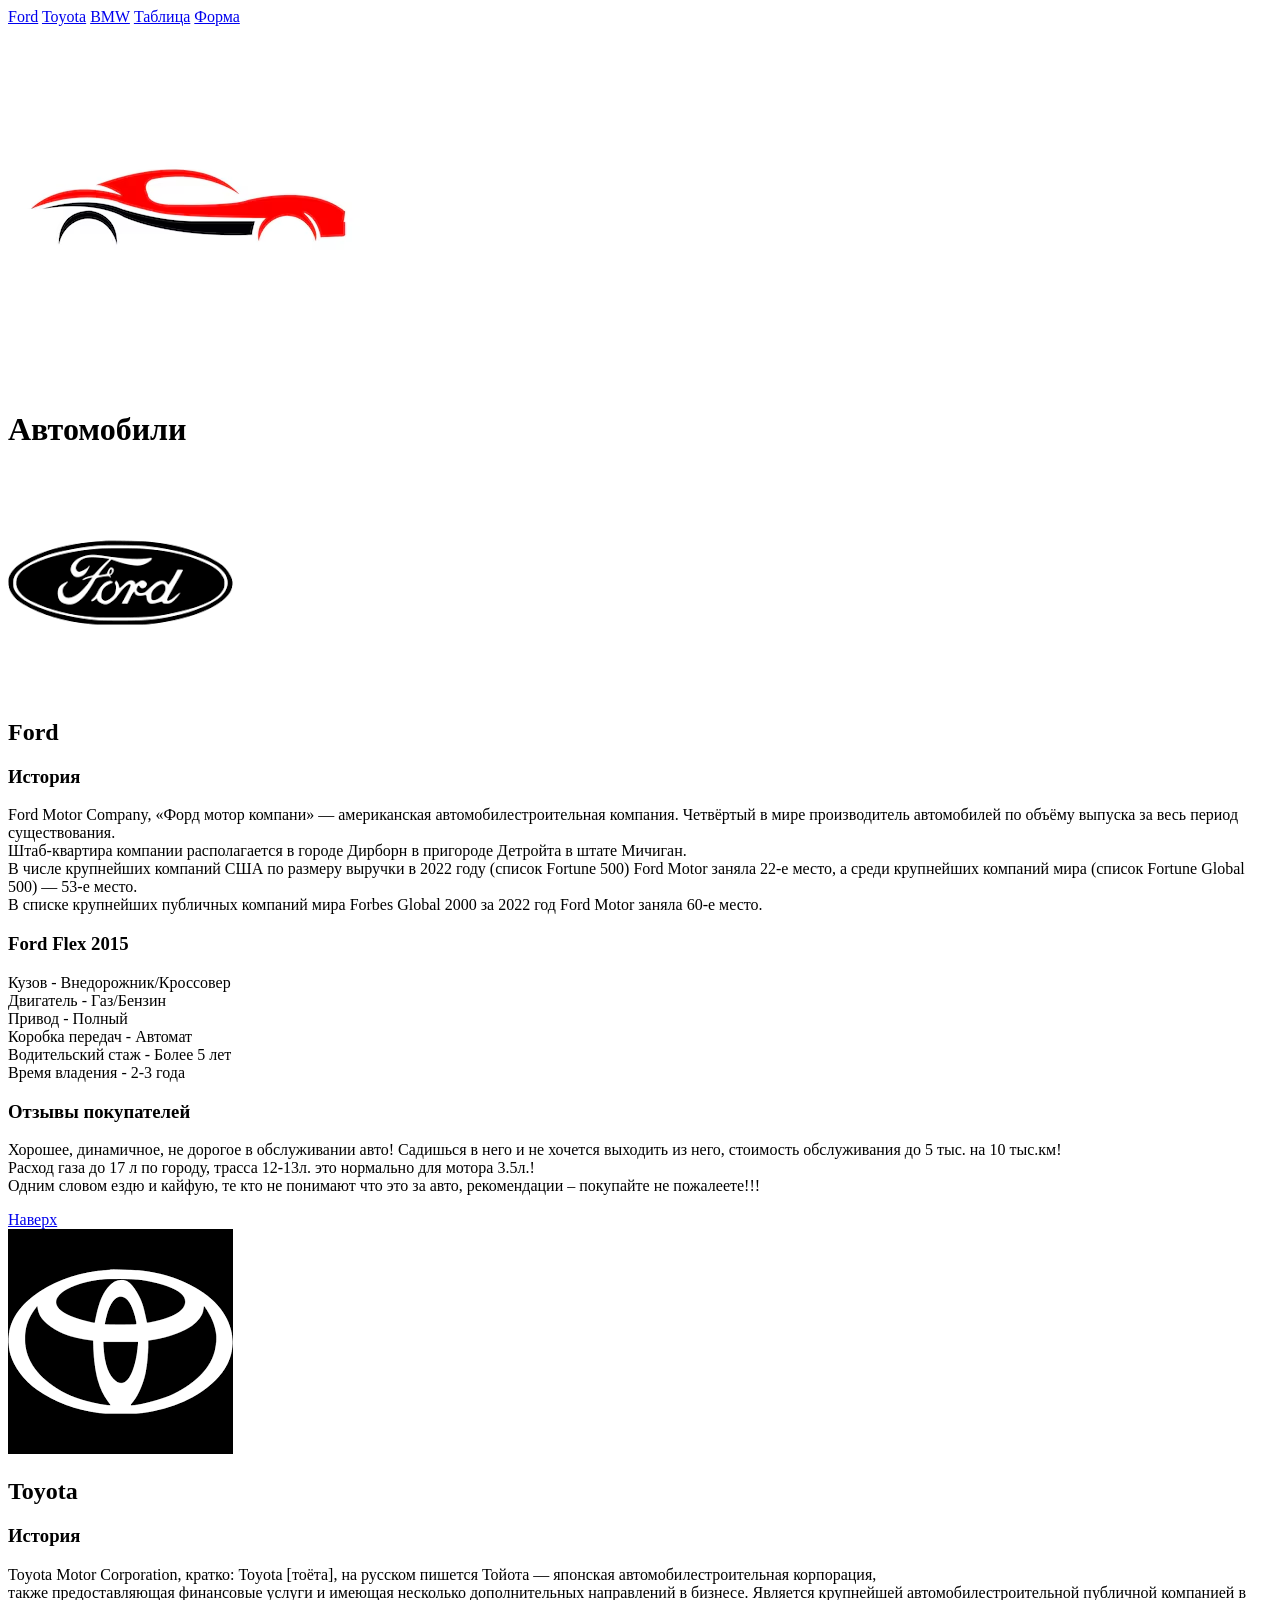
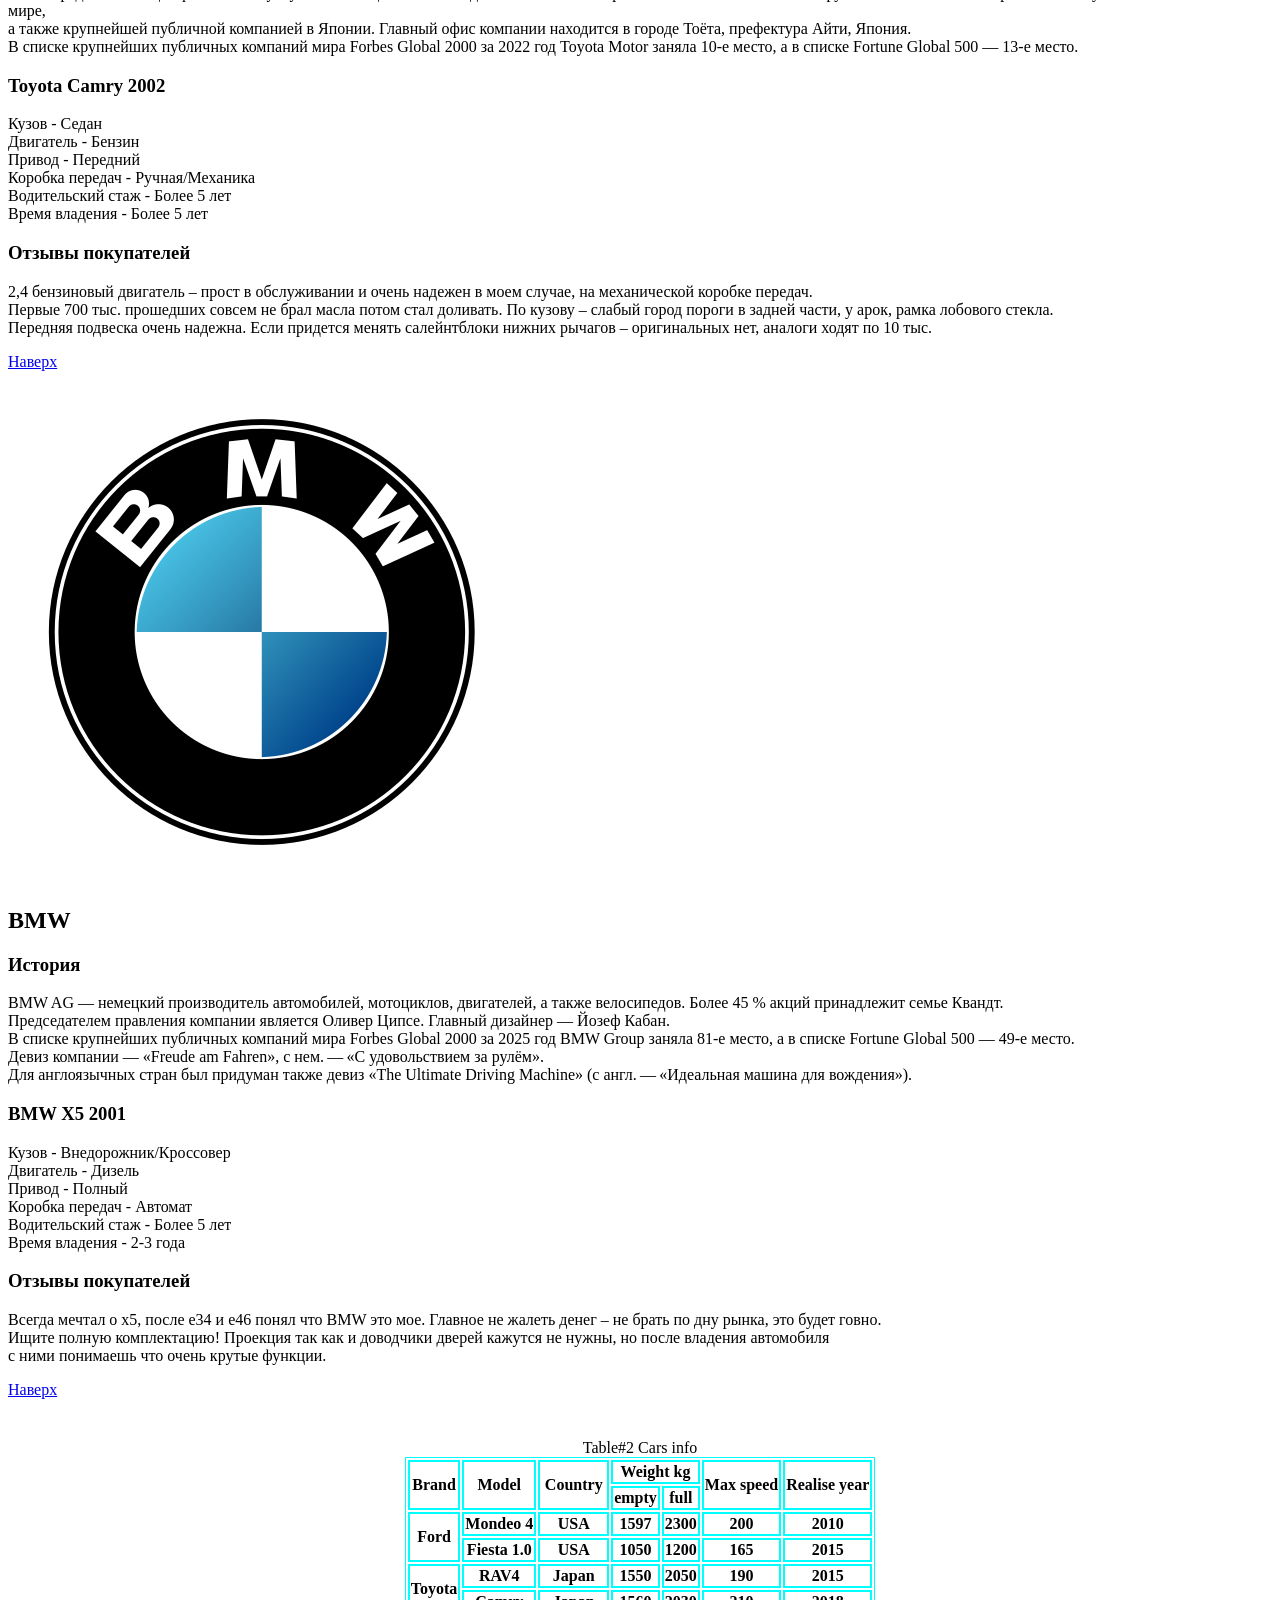
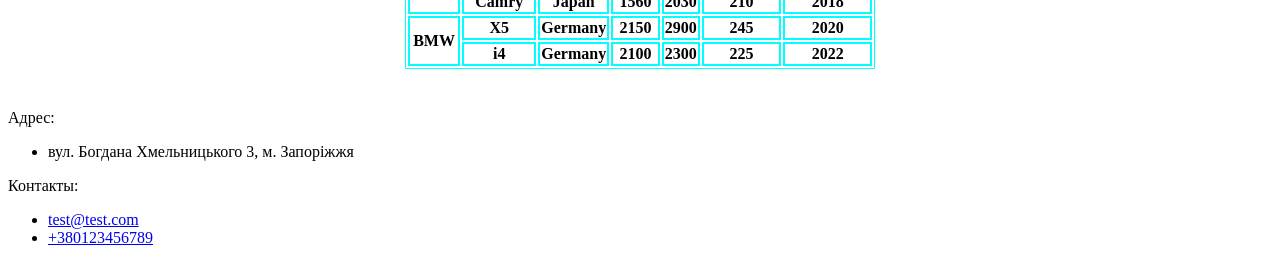
<file: index.html>
<!doctype html>
<html lang="ru">
  <head>
    <meta charset="UTF-8" />
    <meta name="viewport" content="width=device-width, initial-scale=1.0" />
    <title>Магазин автомобилей</title>
    <link rel="stylesheet" href="./assets/css/style.css" />
  </head>
  <body>
    <header>
      <nav>
        <a href="#Ford">Ford</a>
        <a href="#Toyota">Toyota</a>
        <a href="#BMW">BMW</a>
        <a href="#Table">Таблица</a>
        <a href="./assets/html/form.html">Форма</a>
      </nav>
      <img src="./assets/images/site_logo.png" alt="header logo" />
    </header>

    <main>
      <h1>Автомобили</h1>
      <article>
        <img src="./assets/images/Ford.png" alt="logo" />
        <h2 id="Ford">Ford</h2>
        <section>
          <h3>История</h3>
          <p>
            Ford Motor Company, «Форд мотор компани» — американская
            автомобилестроительная компания. Четвёртый в мире производитель
            автомобилей по объёму выпуска за весь период существования.<br />
            Штаб-квартира компании располагается в городе Дирборн в пригороде
            Детройта в штате Мичиган.<br />
            В числе крупнейших компаний США по размеру выручки в 2022 году
            (список Fortune 500) Ford Motor заняла 22-е место, а среди
            крупнейших компаний мира (список Fortune Global 500) — 53-е
            место.<br />
            В списке крупнейших публичных компаний мира Forbes Global 2000 за
            2022 год Ford Motor заняла 60-е место.
          </p>
        </section>

        <section>
          <h3>Ford Flex 2015</h3>
          <p>
            Кузов - Внедорожник/Кроссовер<br />
            Двигатель - Газ/Бензин<br />
            Привод - Полный<br />
            Коробка передач - Автомат<br />
            Водительский стаж - Более 5 лет<br />
            Время владения - 2-3 года
          </p>
        </section>

        <section>
          <h3>Отзывы покупателей</h3>
          <p>
            Хорошее, динамичное, не дорогое в обслуживании авто! Садишься в него
            и не хочется выходить из него, стоимость обслуживания до 5 тыс. на
            10 тыс.км!<br />
            Расход газа до 17 л по городу, трасса 12-13л. это нормально для
            мотора 3.5л.!<br />
            Одним словом ездю и кайфую, те кто не понимают что это за авто,
            рекомендации – покупайте не пожалеете!!!
          </p>
        </section>
        <a href="#top">Наверх</a>
      </article>

      <article>
        <img src="./assets/images/Toyota.png" alt="logo" />
        <h2 id="Toyota">Toyota</h2>
        <section>
          <h3>История</h3>
          <p>
            Toyota Motor Corporation, кратко: Toyota [тоёта], на русском пишется
            Тойота — японская автомобилестроительная корпорация,<br />
            также предоставляющая финансовые услуги и имеющая несколько
            дополнительных направлений в бизнесе. Является крупнейшей
            автомобилестроительной публичной компанией в мире,<br />
            а также крупнейшей публичной компанией в Японии. Главный офис
            компании находится в городе Тоёта, префектура Айти, Япония.<br />
            В списке крупнейших публичных компаний мира Forbes Global 2000 за
            2022 год Toyota Motor заняла 10-е место, а в списке Fortune Global
            500 — 13-е место.
          </p>
        </section>

        <section>
          <h3>Toyota Camry 2002</h3>
          <p>
            Кузов - Седан<br />
            Двигатель - Бензин<br />
            Привод - Передний<br />
            Коробка передач - Ручная/Механика<br />
            Водительский стаж - Более 5 лет<br />
            Время владения - Более 5 лет
          </p>
        </section>

        <section>
          <h3>Отзывы покупателей</h3>
          <p>
            2,4 бензиновый двигатель – прост в обслуживании и очень надежен в
            моем случае, на механической коробке передач.<br />
            Первые 700 тыс. прошедших совсем не брал масла потом стал доливать.
            По кузову – слабый город пороги в задней части, у арок, рамка
            лобового стекла.<br />
            Передняя подвеска очень надежна. Если придется менять салейнтблоки
            нижних рычагов – оригинальных нет, аналоги ходят по 10 тыс.
          </p>
        </section>
        <a href="#top">Наверх</a>
      </article>

      <article>
        <img src="./assets/images/BMW.png" alt="logo" />
        <h2 id="BMW">BMW</h2>
        <section>
          <h3>История</h3>
          <p>
            BMW AG — немецкий производитель автомобилей, мотоциклов, двигателей,
            а также велосипедов. Более 45 % акций принадлежит семье Квандт.<br />
            Председателем правления компании является Оливер Ципсе. Главный
            дизайнер — Йозеф Кабан.<br />
            В списке крупнейших публичных компаний мира Forbes Global 2000 за
            2025 год BMW Group заняла 81-е место, а в списке Fortune Global 500
            — 49-е место.<br />
            Девиз компании — «Freude am Fahren», с нем. — «С удовольствием за
            рулём».<br />
            Для англоязычных стран был придуман также девиз «The Ultimate
            Driving Machine» (с англ. — «Идеальная машина для вождения»).
          </p>
        </section>

        <section>
          <h3>BMW X5 2001</h3>
          <p>
            Кузов - Внедорожник/Кроссовер<br />
            Двигатель - Дизель<br />
            Привод - Полный<br />
            Коробка передач - Автомат<br />
            Водительский стаж - Более 5 лет<br />
            Время владения - 2-3 года
          </p>
        </section>

        <section>
          <h3>Отзывы покупателей</h3>
          <p>
            Всегда мечтал о х5, после е34 и е46 понял что BMW это мое. Главное
            не жалеть денег – не брать по дну рынка, это будет говно.<br />
            Ищите полную комплектацию! Проекция так как и доводчики дверей
            кажутся не нужны, но после владения автомобиля<br />
            с ними понимаешь что очень крутые функции.
          </p>
        </section>
        <a href="#top">Наверх</a>
      </article>
    </main>

    <table id="Table">
      <caption>
        Table#2 Cars info
      </caption>
      <thead>
        <tr>
          <th rowspan="2">Brand</th>
          <th rowspan="2">Model</th>
          <th rowspan="2">Country</th>
          <th colspan="2">Weight kg</th>
          <th rowspan="2">Max speed</th>
          <th rowspan="2">Realise year</th>
        </tr>
        <tr>
          <th>empty</th>
          <th>full</th>
        </tr>
      </thead>
      <tbody>
        <tr>
          <td rowspan="2">Ford</td>
          <td>Mondeo 4</td>
          <td>USA</td>
          <td>1597</td>
          <td>2300</td>
          <td>200</td>
          <td>2010</td>
        </tr>
        <tr>
          <td>Fiesta 1.0</td>
          <td>USA</td>
          <td>1050</td>
          <td>1200</td>
          <td>165</td>
          <td>2015</td>
        </tr>

        <tr>
          <td rowspan="2">Toyota</td>
          <td>RAV4</td>
          <td>Japan</td>
          <td>1550</td>
          <td>2050</td>
          <td>190</td>
          <td>2015</td>
        </tr>
        <tr>
          <td>Camry</td>
          <td>Japan</td>
          <td>1560</td>
          <td>2030</td>
          <td>210</td>
          <td>2018</td>
        </tr>

        <tr>
          <td rowspan="2">BMW</td>
          <td>X5</td>
          <td>Germany</td>
          <td>2150</td>
          <td>2900</td>
          <td>245</td>
          <td>2020</td>
        </tr>
        <tr>
          <td>i4</td>
          <td>Germany</td>
          <td>2100</td>
          <td>2300</td>
          <td>225</td>
          <td>2022</td>
        </tr>
      </tbody>
    </table>

    <footer>
      Адрес:
      <ul>
        <li>вул. Богдана Хмельницького 3, м. Запоріжжя</li>
      </ul>

      Контакты:
      <ul>
        <li><a href="mailto:test@test.com">test@test.com</a></li>
        <li><a href="tel:+380123456789">+380123456789</a></li>
      </ul>
    </footer>
  </body>
</html>
</file>
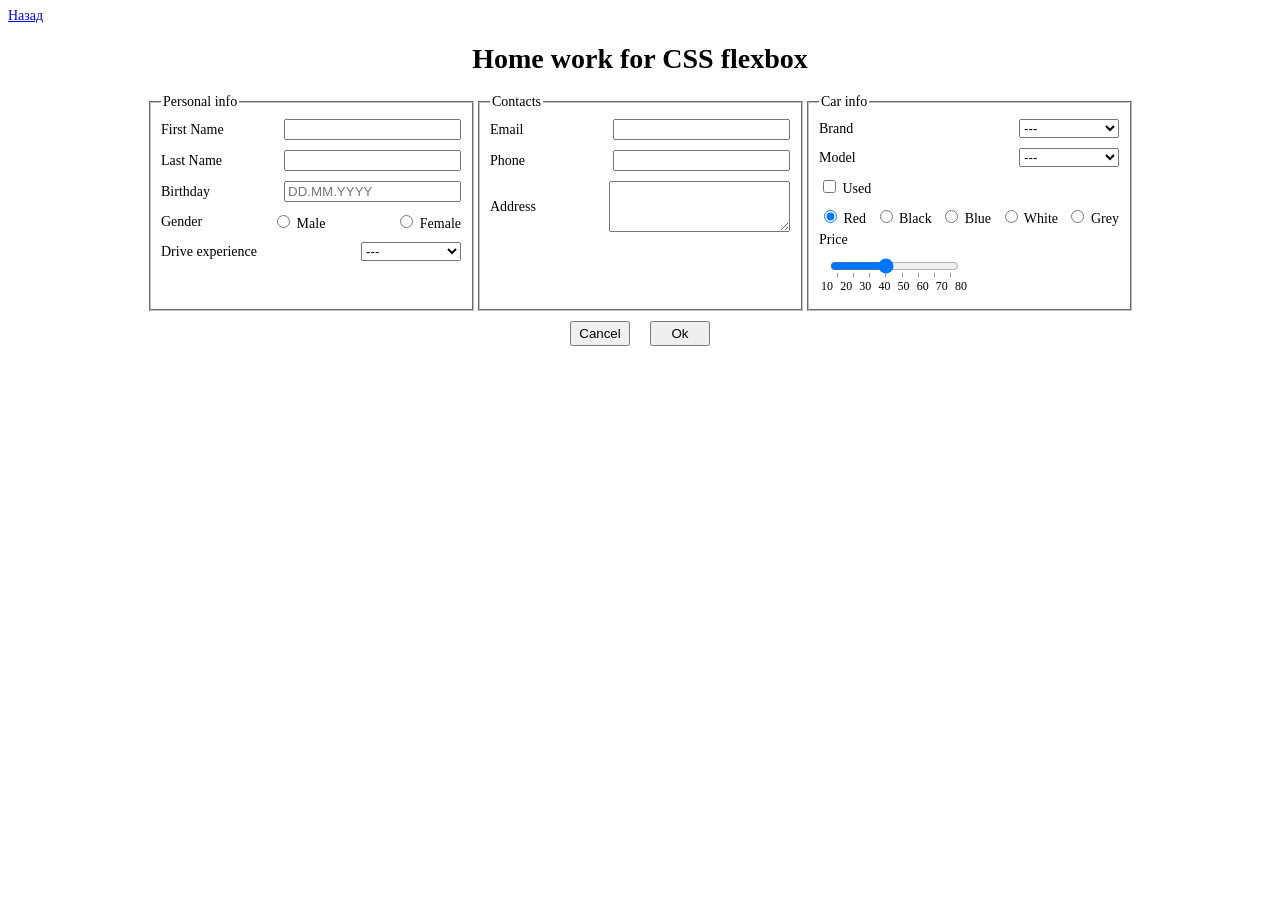
<file: assets/html/form.html>
<!doctype html>
<html lang="ru">
  <head>
    <meta charset="UTF-8" />
    <meta name="viewport" content="width=device-width, initial-scale=1.0" />
    <title>Форма заказа</title>
    <link rel="stylesheet" href="../css/form.css" />
  </head>
  <body>
    <a href="../../index.html">Назад</a>

    <form>
      <h1>Home work for CSS flexbox</h1>

      <div class="fieldsets-wrapper">
        <fieldset>
          <legend>Personal info</legend>

          <div>
            <label for="firstName">First Name</label>
            <input type="text" id="firstName" name="firstName" required />
          </div>

          <div>
            <label for="lastName">Last Name</label>
            <input type="text" id="lastName" name="lastName" required />
          </div>

          <div>
            <label for="birthday">Birthday</label>
            <input
              type="text"
              id="birthday"
              name="birthday"
              placeholder="DD.MM.YYYY"
            />
          </div>

          <div class="radio-group">
            <span class="label-like">Gender</span>
            <label>
              <input type="radio" name="gender" id="gender-male" value="male" />
              Male
            </label>
            <label>
              <input
                type="radio"
                name="gender"
                id="gender-female"
                value="female"
              />
              Female
            </label>
          </div>

          <div>
            <label for="driveExperience">Drive experience</label>
            <select id="driveExperience" name="driveExperience">
              <option value="">---</option>
              <option value="1">1 год</option>
              <option value="2-3">2–3 года</option>
              <option value="3+">более 3 лет</option>
            </select>
          </div>
        </fieldset>

        <fieldset>
          <legend>Contacts</legend>

          <div>
            <label for="email">Email</label>
            <input type="email" id="email" name="email" />
          </div>

          <div>
            <label for="phone">Phone</label>
            <input type="tel" id="phone" name="phone" />
          </div>

          <div>
            <label for="address">Address</label>
            <textarea id="address" name="address" rows="3"></textarea>
          </div>
        </fieldset>

        <fieldset>
          <legend>Car info</legend>

          <div>
            <label for="brand">Brand</label>
            <select id="brand" name="brand">
              <option value="">---</option>
              <option value="toyota">Toyota</option>
            </select>
          </div>

          <div>
            <label for="model">Model</label>
            <select id="model" name="model">
              <option value="">---</option>
              <option value="ferrari">Ferrari</option>
            </select>
          </div>

          <div>
            <label for="used">
              <input type="checkbox" id="used" name="used" />
              Used
            </label>
          </div>

          <div>
            <label>
              <input
                type="radio"
                name="color"
                id="color-red"
                value="red"
                checked
              />
              Red
            </label>
            <label>
              <input type="radio" name="color" id="color-black" value="black" />
              Black
            </label>
            <label>
              <input type="radio" name="color" id="color-blue" value="blue" />
              Blue
            </label>
            <label>
              <input type="radio" name="color" id="color-white" value="white" />
              White
            </label>
            <label>
              <input type="radio" name="color" id="color-grey" value="grey" />
              Grey
            </label>
          </div>
          <label for="price">Price</label>
          <div>
            <div class="input-range">
              <input
                type="range"
                id="price"
                name="price"
                min="0"
                max="70"
                value="30"
                step="10"
                list="price-list"
              />
              <datalist id="price-list">
                <option value="0" label="10"></option>
                <option value="10" label="20"></option>
                <option value="20" label="30"></option>
                <option value="30" label="40"></option>
                <option value="40" label="50"></option>
                <option value="50" label="60"></option>
                <option value="60" label="70"></option>
                <option value="70" label="80"></option>
              </datalist>
            </div>
          </div>
        </fieldset>
      </div>

      <div class="buttons">
        <input type="reset" value="Cancel" />
        <input type="submit" value="Ok" />
      </div>
    </form>
  </body>
</html>
</file>
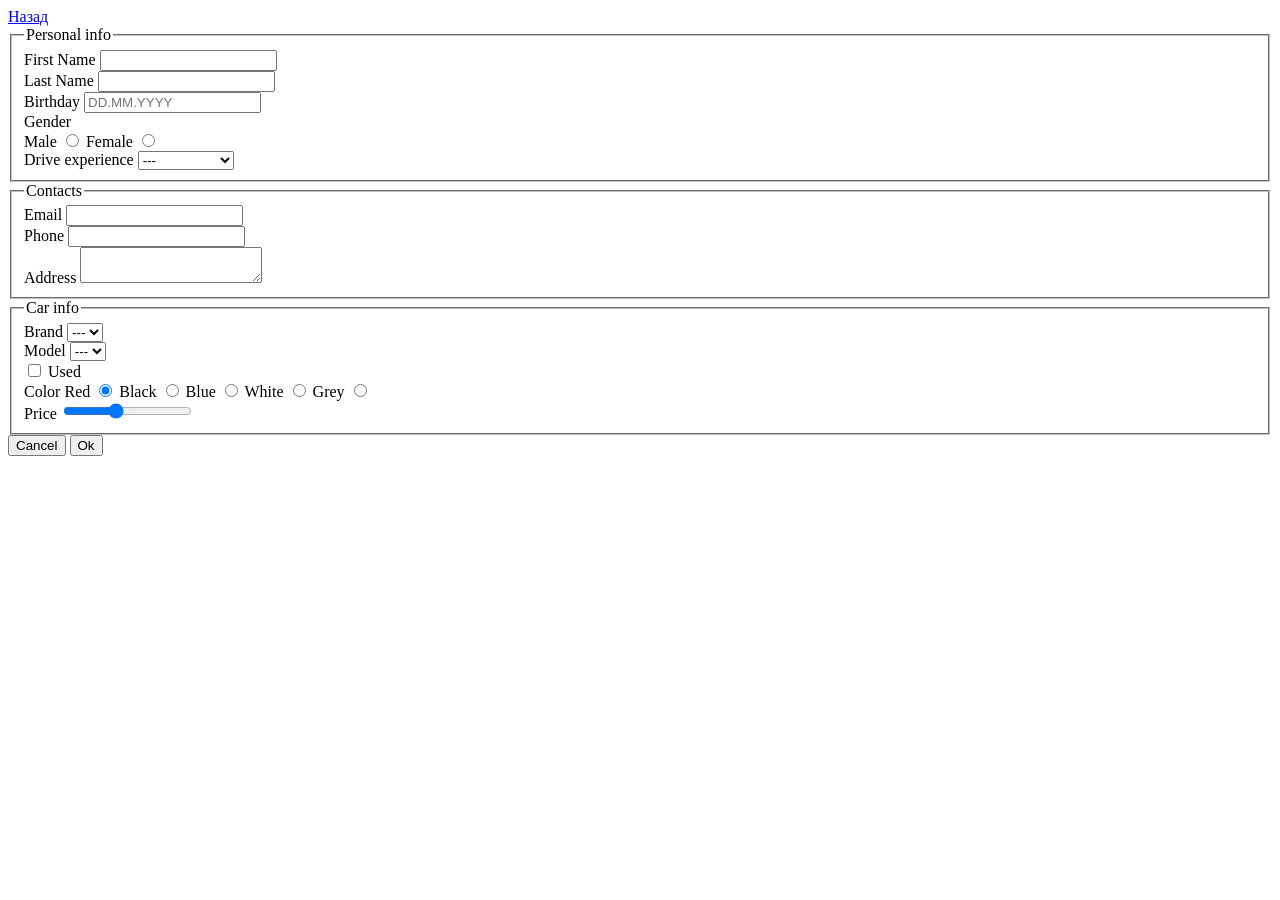
<file: assets/html/table.html>
<!doctype html>
<html lang="en">
  <head>
    <meta charset="UTF-8" />
    <meta name="viewport" content="width=device-width, initial-scale=1.0" />
    <title>Форма заказа</title>
  </head>
  <body>
    <a href="../../index.html">Назад</a>
    <form id="form">
      <fieldset>
        <legend>Personal info</legend>

        <div>
          <label>First Name</label>
          <input type="text" />
        </div>

        <div>
          <label>Last Name</label>
          <input type="text" />
        </div>

        <div>
          <label>Birthday</label>
          <input type="text" placeholder="DD.MM.YYYY" />
        </div>

        <div class="gender">
          <label class="genderLabel">Gender</label>
          <div>
            <label>Male <input type="radio" name="g" /></label>
            <label>Female <input type="radio" name="g" /></label>
          </div>
        </div>

        <div>
          <label>Drive experience</label>
          <select>
            <option>---</option>
            <option>1 год</option>
            <option>2–3 года</option>
            <option>более 3 лет</option>
          </select>
        </div>
      </fieldset>

      <fieldset>
        <legend>Contacts</legend>

        <div>
          <label>Email</label>
          <input type="email" />
        </div>

        <div>
          <label>Phone</label>
          <input type="tel" />
        </div>

        <div>
          <label class="top">Address</label>
          <textarea></textarea>
        </div>
      </fieldset>
      <fieldset>
        <legend>Car info</legend>

        <div>
          <label>Brand</label>
          <select>
            <option>---</option>
          </select>
        </div>
        <div>
          <label>Model</label>
          <select>
            <option>---</option>
          </select>
        </div>

        <div>
          <label><input type="checkbox" /> Used</label>
        </div>

        <div>
          <label>Color</label>
          <label>Red <input type="radio" name="c" checked /></label>
          <label>Black <input type="radio" name="c" /></label>
          <label>Blue <input type="radio" name="c" /></label>
          <label>White <input type="radio" name="c" /></label>
          <label>Grey <input type="radio" name="c" /></label>
        </div>

        <div>
          <label>Price</label>
          <input
            type="range"
            min="0"
            max="100"
            value="35"
            step="10"
            list="price-list"
          />
          <datalist>
            <option value="10" label="10k"></option>
            <option value="20" label="20k"></option>
            <option value="30" label="30k"></option>
            <option value="40" label="40k"></option>
            <option value="50" label="50k"></option>
            <option value="60" label="60k"></option>
            <option value="70" label="70k"></option>
            <option value="80" label="80k"></option>
            <option value="90" label="90k"></option>
            <option value="100" label="100k"></option>
          </datalist>
        </div>
      </fieldset>
    </form>
    <div>
      <input type="reset" value="Cancel" />
      <input type="submit" value="Ok" />
    </div>
  </body>
</html>
</file>
<file: assets/css/style.css>
html {
  font-size: 100%;
}

table {
  text-align: center;
  border: 1px solid cyan;
  max-width: 520px;
  margin: 40px auto;
}

td,
th {
  border: 2px solid cyan;
  font-weight: bold;
}
</file>
<file: assets/css/form.css>
html {
  font-size: 100%;
}

form {
  display: flex;
  flex-direction: column;
  align-items: center;
  justify-content: space-between;
}

body {
  height: 100vh;
  font-size: 14px;
}

fieldset {
  width: 300px;
  height: 200px;
  display: flex;
  flex-direction: column;
  align-content: space-around;
}

form > div {
  display: flex;
  justify-content: center;
  flex-direction: row;
  align-items: center;
}

fieldset > div {
  display: flex;
  justify-content: space-between;
  align-items: center;
  padding: 5px 0;
}

form > div > input {
  width: 60px;
  height: 25px;
  margin: 10px;
}

select {
  width: 100px;
}

datalist {
  display: flex;
  justify-content: space-between;
  font-size: 12px;
  width: 150px;
}

.input-range {
  display: flex;
  flex-direction: column;
  align-items: center;
}
</file>
